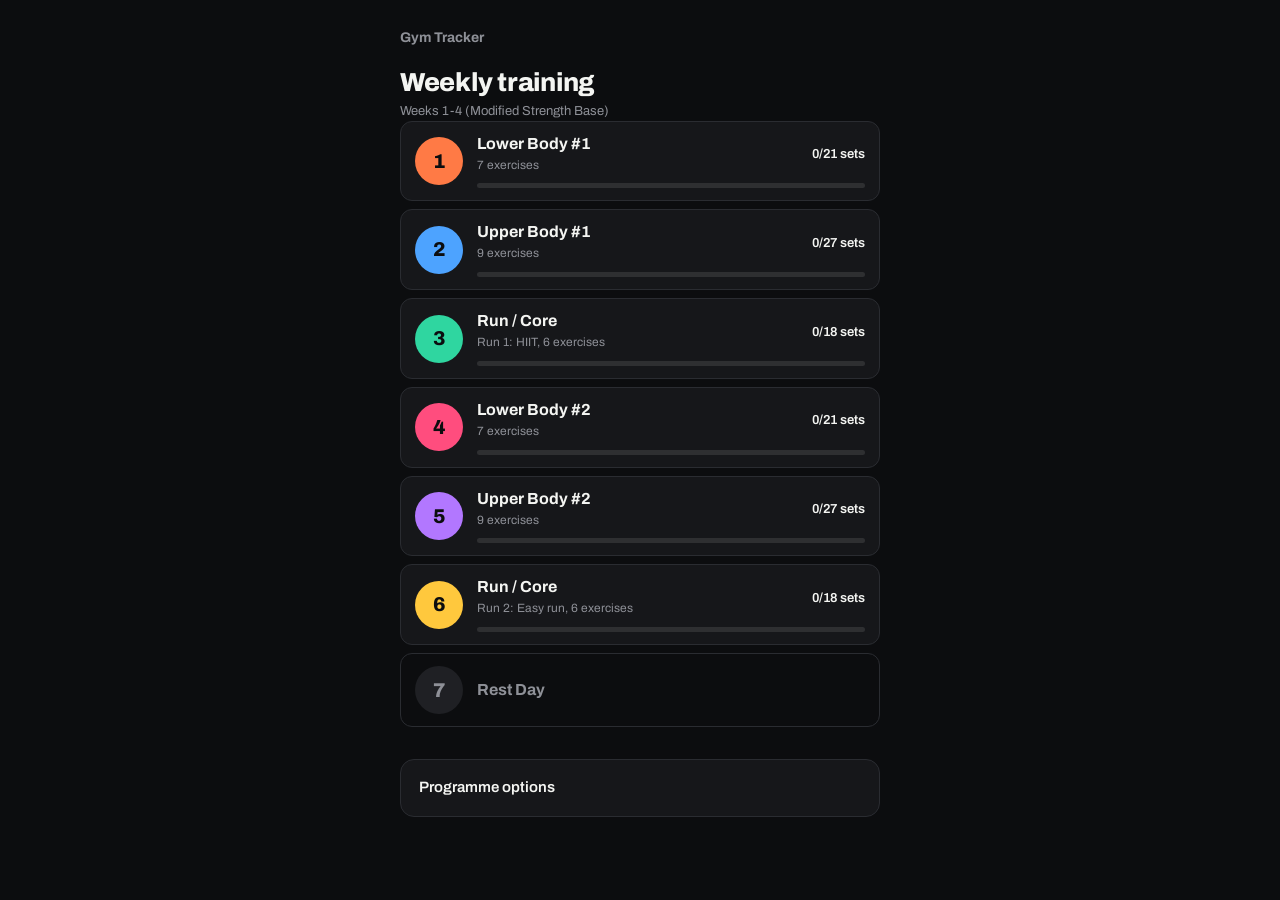
<file: tracker/index.html>
<!DOCTYPE html>
<html lang="en"><head><meta charset="utf-8">
<meta name="viewport" content="width=device-width, initial-scale=1, viewport-fit=cover">
<title>Gym Tracker</title>
<meta name="theme-color" content="#0c0d0f">
<link href="https://fonts.googleapis.com/css2?family=Archivo:wght@400;500;600;700;800&display=swap" rel="stylesheet">
<style>
:root{color-scheme:dark;--bg:#0c0d0f;--s1:#16171a;--s2:#1f2024;--bd:#2a2c31;--tx:#f4f5f2;--mu:#8e9097;--ac:#c8f31d;--or:#ff5b2e;--bl:#3d8bff;--on:#0c0d0f;box-sizing:border-box;padding-top:env(safe-area-inset-top,0px);padding-bottom:env(safe-area-inset-bottom,0px)}
html{scroll-padding-top:env(safe-area-inset-top,0px);background:var(--bg);-webkit-text-size-adjust:100%}
*,*::before,*::after{box-sizing:inherit}
body{margin:0;background:var(--bg);color:var(--tx);font:15px/1.45 Archivo,system-ui,-apple-system,"Segoe UI",Roboto,sans-serif;-webkit-tap-highlight-color:transparent}
main{max-width:520px;margin:0 auto;padding:24px 20px 56px}
svg.i{width:20px;height:20px;fill:none;stroke:currentColor;stroke-width:1.9;stroke-linecap:round;stroke-linejoin:round;flex:none}
.sub{color:var(--mu);font-size:13px;margin:0}
.bar{display:block;height:5px;background:rgba(255,255,255,.1);border-radius:3px;overflow:hidden;margin-top:6px}.bar i{display:block;height:100%;background:var(--c,var(--ac));border-radius:3px;transition:width .2s}
.cal{margin:18px 0 22px;padding:16px 10px 18px;border-radius:16px;background:var(--s1);border:1px solid var(--bd)}
.strip{display:grid;grid-template-columns:repeat(7,1fr);gap:2px}
.dy{display:flex;flex-direction:column;align-items:center;gap:6px;padding:0;background:none;border:0;color:var(--mu);font:inherit;font-size:11px;cursor:pointer}
.dy span{display:grid;place-items:center;width:38px;height:38px;border-radius:50%;font:700 18px Archivo,sans-serif;color:var(--tx)}
.dy.full span{box-shadow:inset 0 0 0 2px var(--c)}.dy.on span{background:var(--c);color:var(--on)}
.pt{margin:18px 6px 0;font-size:14px;font-weight:600}.cal .bar{margin:8px 6px 0}
.ex{margin-bottom:10px;border-radius:14px;background:var(--s1);border:1px solid var(--bd);overflow:hidden}.ex.done{border-color:color-mix(in srgb,var(--ac) 45%,transparent)}
.eh{display:flex;align-items:center;gap:12px;width:100%;min-height:68px;padding:12px 14px;background:none;border:0;color:inherit;font:inherit;text-align:left;cursor:pointer}.eh.static{cursor:default}
.no{display:grid;place-items:center;width:36px;height:36px;border-radius:50%;background:var(--s2);font-size:18px;font-weight:700;flex:none}
.done .no{background:var(--ac);color:var(--on)}.no .i{width:18px;height:18px;stroke-width:3}
.en{flex:1;min-width:0;font-weight:600;font-size:15px;line-height:1.25}
.rs{flex:none;text-align:right}.rs b{display:block;font-size:20px;line-height:1;font-weight:700;color:var(--ac);white-space:nowrap}.rs span{font-size:11px;color:var(--mu)}
.chev{color:var(--mu);transition:transform .15s}.open .chev{transform:rotate(90deg)}
.eb{padding:0 14px 16px}
.meta{display:grid;grid-template-columns:1fr 1fr;gap:8px;margin:4px 0 14px}
.meta div{min-width:0;padding:10px 12px;border-radius:10px;background:var(--s2)}.meta .w{grid-column:1/-1}
.meta dt{display:flex;align-items:center;gap:6px;font-size:11px;color:var(--mu)}.meta dt .i{width:14px;height:14px;color:var(--ac)}.meta dd{margin:3px 0 0;font-size:14px;font-weight:500}
.notes{margin:0 0 14px;color:#c9cbd0;font-size:14px}
.sets{display:grid;gap:8px;margin-bottom:6px}.more{display:inline-flex;align-items:center;gap:6px;min-height:44px;padding:0;background:none;border:0;color:var(--mu);font:inherit;font-size:13px;font-weight:500;cursor:pointer}.more .i{width:14px;height:14px;transition:transform .15s}.more[aria-expanded=true] .i{transform:rotate(90deg)}.more:focus-visible{outline:2px solid var(--ac);outline-offset:2px}
.set{display:flex;align-items:center;justify-content:space-between;gap:14px;min-height:58px;padding:0 16px;border-radius:12px;background:var(--bg);border:1px solid var(--bd);cursor:pointer;user-select:none}
.set b{font-weight:500;font-size:14px}.set.on{background:rgba(200,243,29,.1);border-color:color-mix(in srgb,var(--ac) 45%,transparent)}.set.on b{color:var(--mu)}
.set input{appearance:none;-webkit-appearance:none;width:32px;height:32px;margin:0;flex:none;border:2px solid #474a52;border-radius:50%;display:grid;place-content:center;cursor:pointer}
.set input:checked{background:var(--ac);border-color:var(--ac)}
.set input:checked::after{content:"";width:7px;height:14px;border:solid var(--on);border-width:0 3px 3px 0;transform:rotate(45deg) translate(-1px,-1px)}
.tut{display:inline-flex;align-items:center;gap:6px;min-height:36px;padding:0 12px;border:1px solid var(--bd);border-radius:8px;color:var(--ac);text-decoration:none;font-size:13px;font-weight:500}.tut .i{width:13px;height:13px;fill:currentColor}
.set input:focus-visible,.dy:focus-visible,.card:focus-visible,.eh:focus-visible,.pill:focus-visible,.btn:focus-visible,.tut:focus-visible,.back:focus-visible,summary:focus-visible{outline:2px solid var(--ac);outline-offset:2px}
.opt{margin-top:32px;padding:0 18px;border:1px solid var(--bd);border-radius:14px;background:var(--s1)}
.opt summary{display:flex;align-items:center;min-height:56px;font-weight:600;cursor:pointer;list-style:none}.opt summary::-webkit-details-marker{display:none}
.opt .in{padding-bottom:16px}.opt .sub{margin:14px 0 8px}
.btn{display:inline-flex;align-items:center;gap:8px;min-height:44px;padding:0 16px;margin:0 8px 8px 0;border:1px solid var(--bd);border-radius:10px;background:var(--s2);color:var(--tx);font:inherit;font-size:14px;cursor:pointer}.btn .i{width:16px;height:16px}
.btn.dng{color:#ff9a8a;border-color:#5a3330}
select{display:block;width:100%;min-height:44px;margin-bottom:8px;padding:0 12px;border:1px solid var(--bd);border-radius:10px;background:var(--s2);color:var(--tx);font:inherit;font-size:14px}
.note{margin:12px 0 0;color:var(--ac);font-size:13px}

.bar0{display:flex;align-items:center;min-height:44px;margin:-8px 0 8px}.brand{font-weight:700;font-size:14px;color:var(--mu)}
.back{display:inline-flex;align-items:center;gap:4px;min-height:44px;margin-left:-4px;color:var(--mu);text-decoration:none;font-size:14px;font-weight:500}.back .i{width:18px;height:18px}
h1.ttl{font-size:26px;line-height:1.15;font-weight:800;margin:0 0 4px;letter-spacing:-.01em}
h2.sec{font-size:18px;font-weight:700;margin:28px 0 4px}h2.sec+.sub{margin:0 0 14px}
.sum{margin:20px 0 24px}.sum .pt{margin:0 0 8px}
.list{display:grid;gap:8px}
.dayrow{display:grid;grid-template-columns:48px 1fr auto;column-gap:14px;align-items:center;width:100%;min-height:72px;padding:12px 14px;border:1px solid var(--bd);border-radius:12px;background:var(--s1);color:inherit;font:inherit;text-align:left;cursor:pointer}
.dayrow.rest{background:none;cursor:default;color:var(--mu)}
.dno{display:grid;place-items:center;grid-row:1/3;width:48px;height:48px;border-radius:50%;background:var(--c);color:var(--on);font-weight:800;font-size:20px}.rest .dno{background:var(--s2);color:var(--mu)}
.dayrow.rest .dno{grid-row:auto}
.dtx{min-width:0}.dtx b{display:block;font-weight:700;font-size:16px;line-height:1.25}.dtx span{font-size:12px;color:var(--mu)}
.dst{font-size:13px;font-weight:600}.dayrow.done .dst{color:var(--c)}
.dayrow .bar{grid-column:2/4;margin-top:8px}.dayrow .bar i{background:var(--c)}
.rs{min-width:84px}
.dayrow:focus-visible{outline:2px solid var(--ac);outline-offset:2px}
</style></head><body>
<main id="app"></main>
<script>
const CSV={w14:"﻿Block,Day,Workout,Exercise,Target Muscle,Sets,Reps,Reps to Failure,Rest,Form Notes,Video Tutorial\nWeeks 1-4 (Modified Strength Base),Day 1,Lower Body #1,Back Squat,\"Quads, Glutes\",3,6,3 reps from failure,3-4 min,\"Sit back and down, 15° toe flare, drive your knees out laterally.\",https://www.youtube.com/watch?v=bEv6CCg2BC8\nWeeks 1-4 (Modified Strength Base),Day 1,Lower Body #1,Romanian Deadlift,\"Hamstrings, Glutes\",3,10,3 reps from failure,2-3 min,\"Maintain a neutral lower back, set your hips back, don't allow your spine to round.\",https://www.youtube.com/watch?v=_oyxCn2iSjU\nWeeks 1-4 (Modified Strength Base),Day 1,Lower Body #1,Barbell Hip Thrust,Glutes,3,12,2 reps from failure,2-3 min,\"Tuck your chin and rib cage down, only move your hips. Use a pad on the bar across your bench.\",https://www.youtube.com/watch?v=xDmFkJxPzeM\nWeeks 1-4 (Modified Strength Base),Day 1,Lower Body #1,Leg Extension,Quads,3,12,1 rep from failure,1-2 min,Focus on squeezing your quads to make the weight move.,https://www.youtube.com/watch?v=ljO4jkwv8wQ\nWeeks 1-4 (Modified Strength Base),Day 1,Lower Body #1,Lying Leg Curl (or Seated),Hamstrings,3,12,1 rep from failure,1-2 min,Focus on squeezing your hamstrings to make the weight move.,https://www.youtube.com/watch?v=Lh3iMIcbkBQ\nWeeks 1-4 (Modified Strength Base),Day 1,Lower Body #1,Side-Lying Dumbbell Hip Abduction,Upper Glutes,3,12/side,3 reps from failure,1-2 min,\"Lie on your side on the floor/bench, hold a dumbbell on your outer thigh, and raise your top leg with a straight knee.\",https://www.youtube.com/watch?v=-rDiQXjeXO0\nWeeks 1-4 (Modified Strength Base),Day 1,Lower Body #1,Crunch,Abs,3,12,3 reps from failure,1-2 min,\"Focus on flexing your spine, don't yank your head with your arms.\",https://www.youtube.com/watch?v=1G0y8D5rFDc\nWeeks 1-4 (Modified Strength Base),Day 2,Upper Body #1,Barbell Bench Press,\"Chest, Triceps\",3,5,3 reps from failure,3-4 min,\"Tuck elbows at a 45° angle, squeeze your shoulder blades and stay firm on the bench.\",https://www.youtube.com/watch?v=vcBig73ojpE\nWeeks 1-4 (Modified Strength Base),Day 2,Upper Body #1,Lat Pulldown,Lats,3,10,2 reps from failure,2-3 min,\"Pull your elbows straight out to your sides, use a 1.5x shoulder width grip.\",https://www.youtube.com/watch?v=hnSqbBk15tw\nWeeks 1-4 (Modified Strength Base),Day 2,Upper Body #1,Military Press,Front Delts,3,10,3 reps from failure,3-4 min,\"Squeeze your glutes to keep your torso upright, clear your head out of the way, press up and slightly back.\",https://www.youtube.com/watch?v=_RlRDWO2jfg\nWeeks 1-4 (Modified Strength Base),Day 2,Upper Body #1,Chest-Supported Dumbbell Row,\"Mid-Back, Mid/Lower Traps\",3,12,2 reps from failure,2-3 min,Lie chest-down on a 30-45° incline bench (or brace one hand on a flat bench); retract shoulder blades at the top.,https://www.youtube.com/watch?v=2ByilQ4NaAs\nWeeks 1-4 (Modified Strength Base),Day 2,Upper Body #1,Dumbbell Flye,Chest,3,12,2 reps from failure,1-2 min,\"Keep shoulder blades retracted and elbows slightly bent; lower until upper arms are level with the bench, then squeeze together.\",https://www.youtube.com/watch?v=QENKPHhQVi4\nWeeks 1-4 (Modified Strength Base),Day 2,Upper Body #1,Barbell Shrug,Upper Traps,3,10-12,2 reps from failure,1-2 min,\"Stand tall with a slight forward torso lean, pull shoulders straight up toward your ears without rolling them, pause 1 sec at the top.\",https://www.youtube.com/watch?v=C6sYjDFuq9I\nWeeks 1-4 (Modified Strength Base),Day 2,Upper Body #1,Dumbbell Supinated Curl,Biceps,3,10,2 reps from failure,1-2 min,Drive your pinky into the handle harder than your pointer finger.,https://www.youtube.com/watch?v=i1YgFZB6alI\nWeeks 1-4 (Modified Strength Base),Day 2,Upper Body #1,Single-Arm Dumbbell Overhead Extension,Triceps,3,12,2 reps from failure,1-2 min,\"Sit upright on the bench, keep your upper arm locked near your ear, and lower the dumbbell behind your head for a full stretch.\",https://www.youtube.com/watch?v=b_r_LW4HEcM\nWeeks 1-4 (Modified Strength Base),Day 2,Upper Body #1,Lying Neck Curl,Neck (Front / Flexors),3,15-20,2 reps from failure,1-2 min,Lie on your back on the bench with head off the edge; gently hold a light plate/dumbbell with a folded towel on your forehead and tuck chin to chest smoothly.,https://www.youtube.com/watch?v=r_yLxDo9h_k\nWeeks 1-4 (Modified Strength Base),Day 3,Lower Body #2,Deadlift,Posterior Chain,3,8,3 reps from failure,3-4 min,\"Brace your lats, chest tall, hips high, pull the slack out of the bar prior to moving it off the ground.\",https://www.youtube.com/watch?v=VL5Ab0T07e4\nWeeks 1-4 (Modified Strength Base),Day 3,Lower Body #2,Dumbbell Walking Lunge,\"Quads, Glutes\",3,10/leg,2 reps from failure,2-3 min,\"10 steps each leg. Take medium strides, let your torso lean forward.\",https://www.youtube.com/watch?v=Pbmj6xPo-Hw\nWeeks 1-4 (Modified Strength Base),Day 3,Lower Body #2,Single-Leg Leg Extension,Quads,3,15,2 reps from failure,1-2 min,Focus on squeezing your quads to make the weight move.,https://www.youtube.com/watch?v=ztNBgrGy6FQ\nWeeks 1-4 (Modified Strength Base),Day 3,Lower Body #2,Single-Leg Lying Leg Curl (or Seated),Hamstrings,3,15,2 reps from failure,1-2 min,Focus on squeezing your hamstrings to make the weight move.,https://www.youtube.com/watch?v=i6m3Vp9H40Y\nWeeks 1-4 (Modified Strength Base),Day 3,Lower Body #2,Side-Lying Dumbbell Hip Abduction,Upper Glutes,3,15/side,1 rep from failure,1-2 min,Keep hips stacked vertically; squeeze your upper glute at the top of each rep without swinging.,https://www.youtube.com/watch?v=-rDiQXjeXO0\nWeeks 1-4 (Modified Strength Base),Day 3,Lower Body #2,Single-Leg Dumbbell Calf Raise (off a step),Calves,3,12-15/leg,2 reps from failure,1-2 min,\"Stand on a step/plate holding one dumbbell; lower heel into a deep 2-sec stretch at the bottom, press all the way up onto toes without bouncing.\",https://www.youtube.com/watch?v=1_B7pkicFk8\nWeeks 1-4 (Modified Strength Base),Day 3,Lower Body #2,Plank,Core,3,20 sec,2 reps from failure,1-2 min,\"Squeeze your glutes, keep your hips low.\",https://www.youtube.com/watch?v=v25dawSzRTM\nWeeks 1-4 (Modified Strength Base),Day 4,Upper Body #2,Dumbbell Incline Press (or Flat if bench is fixed),Upper Chest,3,8,2 reps from failure,2-3 min,Keep your scapulae retracted and depressed.,https://www.youtube.com/watch?v=-iWjdKWNpNg\nWeeks 1-4 (Modified Strength Base),Day 4,Upper Body #2,Reverse Grip Lat Pulldown,\"Lats, Biceps\",3,8,2 reps from failure,2-3 min,\"Pull your elbows down against your sides, use shoulder width underhand grip.\",https://www.youtube.com/watch?v=O94yEoGXtBY\nWeeks 1-4 (Modified Strength Base),Day 4,Upper Body #2,Close-Grip Push-Up,\"Triceps, Lower/Mid Chest\",3,10-15,3 reps from failure,2-3 min,\"Hands just inside shoulder width, elbows tucked at ~30-45° against ribs; elevates feet on bench or add a weight plate on back if needed.\",https://www.youtube.com/watch?v=2eUBTgqK5Ng\nWeeks 1-4 (Modified Strength Base),Day 4,Upper Body #2,Barbell Bent Over Row,\"Mid-Back, Lats, Traps\",3,12,3 reps from failure,2-3 min,\"Lean your torso over at a 45° angle, keep your lower back neutral, double overhand grip.\",https://www.youtube.com/watch?v=axoeDmW0oAY\nWeeks 1-4 (Modified Strength Base),Day 4,Upper Body #2,Dumbbell Lateral Raise,Side Delts,3,15,2 reps from failure,1-2 min,Tilt the dumbbell such that your pinky comes up first.,https://www.youtube.com/watch?v=f_OGBg2KxgY\nWeeks 1-4 (Modified Strength Base),Day 4,Upper Body #2,Chest-Supported Dumbbell Rear Delt Flye,\"Rear Delts, Upper/Mid Traps\",3,15,2 reps from failure,1-2 min,Lie chest-down on an incline bench (or sit bent-over on a flat bench) and sweep dumbbells out and slightly back.,https://www.youtube.com/watch?v=sIQNCJ6Xwsk\nWeeks 1-4 (Modified Strength Base),Day 4,Upper Body #2,Dumbbell Shrug,Upper Traps,3,12-15,2 reps from failure,1-2 min,Hold dumbbells slightly in front of thighs with a subtle forward torso lean; shrug up and slightly back toward your ears.,https://www.youtube.com/watch?v=r74q9EF_ni4\nWeeks 1-4 (Modified Strength Base),Day 4,Upper Body #2,Hammer Curl,\"Biceps, Brachialis\",3,8,1 rep from failure,1-2 min,\"Neutral grip, prevent your upper arm from moving.\",https://www.youtube.com/watch?v=j5f_0rNkPwU\nWeeks 1-4 (Modified Strength Base),Day 4,Upper Body #2,Lying Neck Extension,Neck (Back / Extensors),3,15-20,2 reps from failure,1-2 min,Lie face-down on the bench with head off the edge; use controlled bodyweight or gently hold a light towel-wrapped plate on the back of your head.,https://www.youtube.com/watch?v=3-yAPkua_cA\n",w58:"﻿Block,Day,Workout,Exercise,Target Muscle,Sets,Reps,Reps to Failure,Rest,Form Notes,Video Tutorial\r\nWeeks 5-8 (Modified Strength Base),Day 1,Lower Body #1,Deadlift,Posterior Chain,3,5,2 reps from failure,3-4 min,\"Brace your lats, chest tall, hips high, pull the slack out of the bar prior to moving it off the ground.\",https://www.youtube.com/watch?v=VL5Ab0T07e4\r\nWeeks 5-8 (Modified Strength Base),Day 1,Lower Body #1,Goblet Squat,\"Quads, Glutes\",3,12,2 reps from failure,2-3 min,\"Hold a dumbbell directly underneath your chin, sit back and down, push your knees out laterally.\",https://www.youtube.com/watch?v=lRYBbchqxtI\r\nWeeks 5-8 (Modified Strength Base),Day 1,Lower Body #1,Dumbbell Single-Leg Hip Thrust,Glutes,3,10,1 rep from failure,2-3 min,\"Place the dumbbell on your working thigh, tuck your chin and rib cage, only move your hips.\",https://www.youtube.com/watch?v=L4nTaesNm0E\r\nWeeks 5-8 (Modified Strength Base),Day 1,Lower Body #1,Dumbbell Bulgarian Split Squat,\"Quads, Glutes\",3,12/leg,2 reps from failure,1-2 min,\"Rear foot elevated on your bench, hold dumbbells at your sides, drop straight down into a deep knee bend.\",https://www.youtube.com/watch?v=uODWo4YqbT8\r\nWeeks 5-8 (Modified Strength Base),Day 1,Lower Body #1,Lying Leg Curl (or Seated),Hamstrings,3,15,1 rep from failure,1-2 min,Focus on squeezing your hamstrings to make the weight move.,https://www.youtube.com/watch?v=Lh3iMIcbkBQ\r\nWeeks 5-8 (Modified Strength Base),Day 1,Lower Body #1,Single-Leg Dumbbell Calf Raise (off a step),Calves,3,12-15/leg,2 reps from failure,1-2 min,\"Stand on a step/plate holding one dumbbell; pause in a full stretch at the bottom, press all the way up onto toes without bouncing.\",https://www.youtube.com/watch?v=1_B7pkicFk8\r\nWeeks 5-8 (Modified Strength Base),Day 1,Lower Body #1,Bicycle Crunch,\"Abs, Obliques\",3,12,2 reps from failure,1-2 min,\"Focus on flexing and rotating your spine, bring your left elbow to right knee, right elbow to left knee.\",https://www.youtube.com/watch?v=wpRI3xBhJmo\r\nWeeks 5-8 (Modified Strength Base),Day 2,Upper Body #1,Barbell Bench Press,\"Chest, Triceps\",3,8,2 reps from failure,3-4 min,\"Tuck elbows at a 45° angle, squeeze your shoulder blades and stay firm on the bench.\",https://www.youtube.com/watch?v=vcBig73ojpE\r\nWeeks 5-8 (Modified Strength Base),Day 2,Upper Body #1,Dumbbell Pullover (or Single-Arm Pulldown),Lats,3,8,2 reps from failure,2-3 min,\"Lie across/along the bench, lower a dumbbell behind your head for a deep lat stretch, then pull with straight elbows.\",https://www.youtube.com/watch?v=6yYVcIOAERY\r\nWeeks 5-8 (Modified Strength Base),Day 2,Upper Body #1,Dumbbell Seated Shoulder Press,Front Delts,3,12,3 reps from failure,2-3 min,\"Bring the dumbbell all the way down to your shoulders, keep your torso upright.\",https://www.youtube.com/watch?v=E9ShwbwZ1zw\r\nWeeks 5-8 (Modified Strength Base),Day 2,Upper Body #1,Dumbbell Row,\"Mid-Back, Lats, Traps\",3,12,2 reps from failure,2-3 min,\"Brace onto a bench for support, pull your elbow against your sides.\",https://www.youtube.com/watch?v=djKXLt7kv7Q\r\nWeeks 5-8 (Modified Strength Base),Day 2,Upper Body #1,Single-Arm Dumbbell Overhead Tricep Extension,Triceps (Long Head),3,10-12/arm,2 reps from failure,1-2 min,\"Sit upright on the bench, keep upper arm locked beside your head, lower dumbbell deep behind your neck for a full stretch.\",https://www.youtube.com/watch?v=b_r_LW4HEcM\r\nWeeks 5-8 (Modified Strength Base),Day 2,Upper Body #1,Barbell Shrug,Upper Traps,3,10-Dec,2 reps from failure,1-2 min,\"Slight forward lean, shrug straight up toward your ears with a 1-sec squeeze at the top; avoid rolling shoulders.\",https://www.youtube.com/watch?v=C6sYjDFuq9I\r\nWeeks 5-8 (Modified Strength Base),Day 2,Upper Body #1,Chest-Supported Dumbbell Rear Delt Flye,\"Rear Delts, Mid/Lower Traps\",3,15,1 rep from failure,1-2 min,Pull your arms back and out with palms facing down/back to target rear delts and mid-traps.,https://www.youtube.com/watch?v=sIQNCJ6Xwsk\r\nWeeks 5-8 (Modified Strength Base),Day 2,Upper Body #1,Barbell Curl,Biceps,3,12,1 rep from failure,1-2 min,Shoulder-width underhand grip; press your pinky into the bar harder than your pointer finger.,https://www.youtube.com/watch?v=QZEqB6wUPxQ\r\nWeeks 5-8 (Modified Strength Base),Day 2,Upper Body #1,Lying Neck Curl,Neck (Front / Flexors),3,15-20,2 reps from failure,1-2 min,Lie supine on the bench with head off the edge; hold a light plate/dumbbell wrapped in a towel on forehead and curl chin to chest smoothly.,https://www.youtube.com/watch?v=r_yLxDo9h_k\r\nWeeks 5-8 (Modified Strength Base),Day 3,Lower Body #2,Back Squat,\"Quads, Glutes\",3,8,2 reps from failure,3-4 min,\"Sit back and down, 15° toe flare, drive your knees out laterally.\",https://www.youtube.com/watch?v=bEv6CCg2BC8\r\nWeeks 5-8 (Modified Strength Base),Day 3,Lower Body #2,Barbell Hip Thrust,Glutes,3,8,2 reps from failure,2-3 min,\"Tuck your chin and rib cage down, only move your hips. Use a pad.\",https://www.youtube.com/watch?v=xDmFkJxPzeM\r\nWeeks 5-8 (Modified Strength Base),Day 3,Lower Body #2,Romanian Deadlift,\"Hamstrings, Glutes\",3,12,2 reps from failure,2-3 min,\"Maintain a neutral lower back, set your hips back, don't allow your spine to round.\",https://www.youtube.com/watch?v=_oyxCn2iSjU\r\nWeeks 5-8 (Modified Strength Base),Day 3,Lower Body #2,Seated Leg Curl (or Lying),Hamstrings,3,8,1 rep from failure,1-2 min,Focus on squeezing your hamstrings to make the weight move.,https://www.youtube.com/watch?v=xdbEG3xGLI8\r\nWeeks 5-8 (Modified Strength Base),Day 3,Lower Body #2,Single-Leg Dumbbell Calf Raise (off a step),Calves,3,15-20/leg,1 rep from failure,1-2 min,\"Stand on a step/plate holding one dumbbell; lower heel into a deep stretch at the bottom, press all the way up onto toes without bouncing.\",https://www.youtube.com/watch?v=1_B7pkicFk8\r\nWeeks 5-8 (Modified Strength Base),Day 3,Lower Body #2,Bench Reverse Crunch / Leg Raise,Lower Abs,3,10,2 reps from failure,1-2 min,\"Lie flat on the bench, grip the bench behind your head, and curl your hips/pelvis upward off the pad.\",https://www.youtube.com/watch?v=HoeOTXgNiXk\r\nWeeks 5-8 (Modified Strength Base),Day 3,Lower Body #2,Side-Lying Dumbbell Hip Abduction,Upper Glutes,3,20/side,1 rep from failure,1-2 min,Keep your hips stacked and focus on squeezing your upper glute to lift the weight.,https://www.youtube.com/watch?v=-rDiQXjeXO0\r\nWeeks 5-8 (Modified Strength Base),Day 4,Upper Body #2,Military Press,Front Delts,3,6,2 reps from failure,3-4 min,\"Squeeze your glutes to keep your torso upright, clear your head out of the way, press up and slightly back.\",https://www.youtube.com/watch?v=_RlRDWO2jfg\r\nWeeks 5-8 (Modified Strength Base),Day 4,Upper Body #2,Close-Grip Underhand Lat Pulldown,Lats,3,6,2 reps from failure,3-4 min,Palms facing you at shoulder width; pull your elbows tight against your sides to mimic a neutral-grip pull.,https://www.youtube.com/watch?v=5YC67yVpBGE\r\nWeeks 5-8 (Modified Strength Base),Day 4,Upper Body #2,Dumbbell Incline Press (or Flat if bench is fixed),Upper Chest,3,8,2 reps from failure,2-3 min,Keep your scapulae retracted and depressed.,https://www.youtube.com/watch?v=-iWjdKWNpNg\r\nWeeks 5-8 (Modified Strength Base),Day 4,Upper Body #2,Chest-Supported Dumbbell Row (Neutral Grip),\"Mid-Back, Lats, Traps\",3,8,1 rep from failure,2-3 min,Palms facing each other (neutral grip); let your shoulder blades protract at the bottom of each rep.,https://www.youtube.com/watch?v=ro2vfHfD0DQ\r\nWeeks 5-8 (Modified Strength Base),Day 4,Upper Body #2,Leaning Single-Arm Dumbbell Lateral Raise,Side Delts,3,12/arm,2 reps from failure,1-2 min,\"Hold the lat pulldown frame with your free hand, lean your body away at ~20°, and raise the dumbbell out to your side.\",https://www.youtube.com/watch?v=qWif_7SOYpQ\r\nWeeks 5-8 (Modified Strength Base),Day 4,Upper Body #2,Chest-Supported Dumbbell Reverse Flye,\"Rear Delts, Mid/Lower Traps\",3,12,2 reps from failure,1-2 min,\"Protract your scapulae, sweep the dumbbells out and back without swinging.\",https://www.youtube.com/watch?v=sIQNCJ6Xwsk\r\nWeeks 5-8 (Modified Strength Base),Day 4,Upper Body #2,Dumbbell Shrug,Upper Traps,3,Dec-15,2 reps from failure,1-2 min,Hold dumbbells slightly in front of thighs with a subtle forward torso lean; shrug up and slightly back toward your ears.,https://www.youtube.com/watch?v=r74q9EF_ni4\r\nWeeks 5-8 (Modified Strength Base),Day 4,Upper Body #2,Incline Dumbbell Curl,Biceps (Long Head),3,15,1 rep from failure,1-2 min,Set bench to ~45-60° incline so your arms hang behind your torso for a deep stretch.,https://www.youtube.com/watch?v=DCe8f6vMe9A\r\nWeeks 5-8 (Modified Strength Base),Day 4,Upper Body #2,Lying Neck Extension,Neck (Back / Extensors),3,15-20,2 reps from failure,1-2 min,Lie face-down on the bench with head off the edge; use controlled bodyweight or gently hold a light towel-wrapped plate on the back of your head.,https://www.youtube.com/watch?v=3-yAPkua_cA\r\n",core:"﻿Block,Day,Workout,Exercise,Target Muscle,Sets,Reps,Reps to Failure,Rest,Form Notes,Video Tutorial\n360-Degree Core Routine (Weeks 1-8),2-3x / Week,Complete Core Workout,Bench Reverse Crunch / Leg Raise,Lower Abs (Spinal Flexion),3,10-15,2 reps from failure,60-90 sec,\"Lie flat on the bench, grip behind your head, and curl your pelvis/hips upward off the pad; lower slowly with control instead of swinging your legs.\",https://www.youtube.com/watch?v=HoeOTXgNiXk\n360-Degree Core Routine (Weeks 1-8),2-3x / Week,Complete Core Workout,Barbell Ab Rollout,Deep Core / Transverse Abdominis & Abs (Anti-Extension),3,8-12,2 reps from failure,90 sec,Kneel on a pad holding a barbell loaded with round plates; brace your abs and squeeze glutes to tuck your pelvis under so your lower back never sags as you roll forward.,https://www.youtube.com/watch?v=3C1TRMJveXo\n360-Degree Core Routine (Weeks 1-8),2-3x / Week,Complete Core Workout,Dumbbell Suitcase Carry,Obliques & Quadratus Lumborum (Anti-Lateral Flexion),3,30-40 sec/side,2 reps from failure,60 sec,\"Hold one heavy dumbbell at your side like a suitcase, keep your ribcage stacked over your pelvis, and walk slowly without leaning toward or away from the weight.\",https://www.youtube.com/watch?v=v8O0kNuvp_k\n360-Degree Core Routine (Weeks 1-8),2-3x / Week,Complete Core Workout,Weighted Crunch (Dumbbell or Plate),Upper Abs (Loaded Spinal Flexion),3,12-15,1 rep from failure,60-90 sec,\"Hold a dumbbell or plate against your upper chest/chin, exhale hard, and curl your ribcage toward your pelvis without pulling on your neck; progress weight over time.\",https://www.youtube.com/watch?v=1YSxi0qv3wg\n360-Degree Core Routine (Weeks 1-8),2-3x / Week,Complete Core Workout,Dumbbell Plank Pull-Through,Obliques & Transverse Abdominis (Anti-Rotation),3,10-12/side,2 reps from failure,60 sec,Set up in a high plank with feet slightly wider than hip-width; reach across underneath your torso to drag a dumbbell from one side to the other without letting your hips twist.,https://www.youtube.com/watch?v=iXtAv61NEIo\n360-Degree Core Routine (Weeks 1-8),2-3x / Week,Complete Core Workout,Tempo Bird Dog (2-Sec Pause),\"Erector Spinae, Multifidus & Glutes (Posterior Core)\",3,8-10/side,2 reps from failure,60 sec,\"On hands and knees with a neutral spine, extend opposite arm and leg straight out, pause for 2 full seconds while bracing your abs, and avoid arching your lower back.\",https://www.youtube.com/watch?v=QABW99qPiNM\n"};
const SCHED=[{n:1,w:'Lower Body #1'},{n:2,w:'Upper Body #1'},{n:3,w:'Run / Core',run:'Run 1: HIIT'},{n:4,w:'Lower Body #2'},{n:5,w:'Upper Body #2'},{n:6,w:'Run / Core',run:'Run 2: Easy run'},{n:7,w:'Rest Day',rest:1}];
const $=s=>document.querySelector(s),KEY='gymtracker.v1';
const esc=s=>String(s==null?'':s).replace(/[&<>"']/g,c=>({'&':'&amp;','<':'&lt;','>':'&gt;','"':'&quot;',"'":'&#39;'}[c]));
const norm=s=>(s||'').toLowerCase().replace(/\s+/g,' ').trim();
const MO={jan:1,feb:2,mar:3,apr:4,may:5,jun:6,jul:7,aug:8,sep:9,oct:10,nov:11,dec:12};
// Spreadsheet apps turn "10-12" into a date ("10-Dec"); restore the rep range.
const fixReps=s=>{let m=/^(\d+)-([A-Za-z]{3})$/.exec(s);if(m&&MO[m[2].toLowerCase()])return m[1]+'-'+MO[m[2].toLowerCase()];m=/^([A-Za-z]{3})-(\d+)$/.exec(s);if(m&&MO[m[1].toLowerCase()])return MO[m[1].toLowerCase()]+'-'+m[2];return s};
function parseCSV(t){t=t.replace(/^\uFEFF/,'');const rows=[];let r=[],f='',q=false;
 for(let i=0;i<t.length;i++){const c=t[i];
  if(q){if(c=='"'){if(t[i+1]=='"'){f+='"';i++}else q=false}else f+=c}
  else if(c=='"')q=true;else if(c==','){r.push(f);f=''}
  else if(c=='\n'||c=='\r'){if(c=='\r'&&t[i+1]=='\n')i++;r.push(f);f='';rows.push(r);r=[]}else f+=c}
 if(f!==''||r.length){r.push(f);rows.push(r)}
 const h=(rows.shift()||[]).map(x=>x.trim());
 return rows.filter(r=>r.some(x=>x.trim())).map(r=>{const o=Object.fromEntries(h.map((k,i)=>[k,(r[i]==null?'':r[i]).trim()]));o.Reps=fixReps(o.Reps||'');return o})}
function load(){try{return JSON.parse(localStorage.getItem(KEY))||{}}catch(e){return {}}}
const S=Object.assign({prog:'w14',day:1,done:{}},load());
function save(){try{localStorage.setItem(KEY,JSON.stringify(S))}catch(e){}}
let note='',ask=false,optOpen=false;const OPEN=new Set(),OPEN2=new Set();
function progs(){const l=[{id:'w14',csv:CSV.w14},{id:'w58',csv:CSV.w58}];if(S.custom)l.push({id:'custom',csv:S.custom.csv,file:S.custom.name});
 return l.map(p=>{const rows=parseCSV(p.csv);return Object.assign(p,{rows,name:(rows[0]&&rows[0].Block)||p.file||p.id})})}
function model(){const P=progs(),p=P.find(x=>x.id==S.prog)||P[0],core=parseCSV(S.core?S.core.csv:CSV.core),dn=S.done[p.id]||{};let placed=0,T=0,D=0;
 const days=SCHED.map(d=>{if(d.rest)return d;const g=[];
  if(d.run){g.push({title:'Run / Core',rows:p.rows.filter(r=>norm(r.Workout)=='run / core'&&(!/^day\s*\d+$/i.test(r.Day)||norm(r.Day)=='day '+d.n))});
   g.push({title:(core[0]&&core[0].Workout)||'Core',rows:core,core:1})}
  else g.push({title:d.w,rows:p.rows.filter(r=>norm(r.Workout)==norm(d.w))});
  let total=0,done=0,count=0;
  const groups=g.filter(x=>x.rows.length).map((x,gi)=>{x.ex=x.rows.map((r,i)=>{const sets=Math.max(1,parseInt(r.Sets)||1),key=d.n+'.'+gi+'.'+i+'.'+r.Exercise,arr=dn[key]||[];let c=0;for(let j=0;j<sets;j++)if(arr[j])c++;total+=sets;done+=c;count++;return{r,sets,key,arr,done:c}});if(!x.core)placed+=x.rows.length;return x});
  T+=total;D+=done;return Object.assign({},d,{groups,total,done,count,runOn:!!(dn['run'+d.n]||[])[0]})});
 return{P,p,days,core,placed,total:T,done:D}}
const pc=(a,b)=>b?Math.round(100*a/b):0;
const IC={dumb:'<path d="M6.5 6.5v11M17.5 6.5v11M3 9.5v5M21 9.5v5M6.5 12h11"/>',pulse:'<path d="M3 12h4l2.5-6 4 12 2.5-6H21"/>',moon:'<path d="M20 14.5A8 8 0 1 1 9.5 4a6.5 6.5 0 0 0 10.5 10.5z"/>',back:'<path d="M15 5l-7 7 7 7"/>',next:'<path d="M9 5l7 7-7 7"/>',play:'<path d="M8 5.5v13l11-6.5z"/>',clock:'<circle cx="12" cy="12" r="9"/><path d="M12 7v5l3 2"/>',rep:'<path d="M17 2l4 4-4 4M3 11V9a3 3 0 0 1 3-3h15M7 22l-4-4 4-4M21 13v2a3 3 0 0 1-3 3H3"/>',flame:'<path d="M12 3c1 4 5 5 5 10a5 5 0 0 1-10 0c0-2 1-3 2-4 .3 1.5 1 2 2 2 0-3-1-5 1-8z"/>',target:'<circle cx="12" cy="12" r="9"/><circle cx="12" cy="12" r="4"/>',sets:'<path d="M12 3l9 5-9 5-9-5zM3 13l9 5 9-5"/>',up:'<path d="M12 16V4M7 9l5-5 5 5M5 20h14"/>',reset:'<path d="M3 12a9 9 0 1 0 3-6.7L3 8M3 3v5h5"/>',check:'<path d="M5 12.5l4.5 4.5L19 7.5"/>'};
const ic=n=>`<svg class="i" viewBox="0 0 24 24" aria-hidden="true">${IC[n]}</svg>`;
function optsHtml(m){const pr=m.p.rows.length,hid=pr-m.placed;
 return `<details class="opt"${optOpen?' open':''}><summary>Programme options</summary><div class="in">${note?`<p class="note">${esc(note)}</p>`:''}
<p class="sub">Programme</p><select id="prog" aria-label="Programme">${m.P.map(x=>`<option value="${x.id}"${x.id==m.p.id?' selected':''}>${esc(x.name)}${x.id=='custom'?' ('+esc(x.file)+')':''}</option>`).join('')}</select>
<p class="sub">${pr} exercises in this CSV.${hid>0?` ${hid} rows don’t match a scheduled workout and aren’t shown.`:''}</p>
<label class="btn">${ic('up')}Upload programme CSV<input id="upp" type="file" accept=".csv,text/csv" hidden></label>${S.custom?'<button class="btn" data-act="rmprog">Remove uploaded programme</button>':''}
<p class="sub">Run / Core: ${esc(S.core?S.core.name:'built-in core workout')}, ${m.core.length} exercises, added to both run days.</p>
<label class="btn">${ic('up')}Upload core CSV<input id="upc" type="file" accept=".csv,text/csv" hidden></label>${S.core?'<button class="btn" data-act="rmcore">Use built-in core workout</button>':''}
<p class="sub">Weekly progress</p>${ask?`<p class="sub">Reset all progress for this programme? This can’t be undone.</p><button class="btn dng" data-act="reset">Reset progress</button><button class="btn" data-act="cancel">Cancel</button>`:`<button class="btn" data-act="ask">${ic('reset')}Reset weekly progress</button>`}</div></details>`}
const DC=['#ff7a45','#4da3ff','#2fd6a0','#ff4d7e','#b277ff','#ffc83d','#6b7280'];
function row(d){const c=DC[d.n-1];
 if(d.rest)return `<div class="dayrow rest" style="--c:${c}"><span class="dno">${d.n}</span><span class="dtx"><b>Rest Day</b></span></div>`;
 return `<button class="dayrow${d.total&&d.done==d.total?' done':''}" style="--c:${c}" data-day="${d.n}"><span class="dno">${d.n}</span><span class="dtx"><b>${esc(d.w)}</b><span>${d.run?esc(d.run)+', ':''}${d.count?d.count+(d.count==1?' exercise':' exercises'):'No exercises in CSV'}${d.runOn?', run done':''}</span></span><span class="dst">${d.done}/${d.total} sets</span><span class="bar"><i style="width:${pc(d.done,d.total)}%"></i></span></button>`}
function dash(m){const pct=pc(m.done,m.total);
 return `<div class="bar0"><span class="brand">Gym Tracker</span></div><h1 class="ttl">Weekly training</h1><p class="sub">${esc(m.p.name)}</p>
<div class="list">${m.days.map(row).join('')}</div>${optsHtml(m)}`}
function exCard(e,num){const f=e.r,n=e.sets,c=e.done,full=c==n,open=OPEN.has(e.key),rp=/^[\d-]+$/.test(f.Reps)?f.Reps+' reps':f.Reps,u=f['Video Tutorial'];
 const fld=(l,v,i,w)=>`<div${w?' class="w"':''}><dt>${ic(i)}${l}</dt><dd>${esc(v)||'—'}</dd></div>`;let sets='';
 for(let i=0;i<n;i++){const on=!!e.arr[i];sets+=`<label class="set${on?' on':''}"><b>Set ${i+1}${rp?' — '+esc(rp):''}</b><input type="checkbox" data-k="${esc(e.key)}" data-i="${i}"${on?' checked':''}></label>`}
 const o2=OPEN2.has(e.key),link=/^https?:\/\//i.test(u)?`<a class="tut" href="${esc(u)}" target="_blank" rel="noopener noreferrer">${ic('play')}Watch Tutorial ↗</a>`:'<span class="sub">No tutorial listed</span>';
 const body=open?`<div class="eb">${f['Form Notes']?`<p class="notes">${esc(f['Form Notes'])}</p>`:''}<div class="sets">${sets}</div><button class="more" data-more="${esc(e.key)}" aria-expanded="${o2}">${o2?'Hide details':'More details'}${ic('next')}</button>${o2?`<dl class="meta">${fld('Target muscle',f['Target Muscle'],'target',1)}${fld('Reps to failure',f['Reps to Failure'],'flame')}${fld('Rest',f.Rest,'clock')}</dl>${link}`:''}</div>`:'';
 return `<article class="ex${full?' done':''}${open?' open':''}"><button class="eh" data-ex="${esc(e.key)}" aria-expanded="${open}"><span class="no">${full?ic('check'):num}</span><span class="en">${esc(f.Exercise)||'Untitled exercise'}</span><span class="rs"><b>${esc(f.Sets)||n} × ${esc(f.Reps)||'—'}</b><span>${c}/${n} completed</span></span><span class="chev">${ic('next')}</span></button>${body}</article>`}
function wk(m){const d=m.days.find(x=>x.n==S.day)||m.days[0],r0=d.groups&&d.groups[0]&&d.groups[0].rows[0];
 const strip=m.days.map(x=>`<button class="dy${x.n==d.n?' on':''}${x.total&&x.done==x.total?' full':''}" style="--c:${DC[x.n-1]}" data-day="${x.n}" aria-label="Day ${x.n}">Day<span>${x.n}</span></button>`).join('');
 const sub=d.rest||d.run?'Day '+d.n:r0?esc(r0.Block)+', listed as '+esc(r0.Day)+' in the CSV':'No exercises for this workout in the CSV';
 let h=`<div style="--ac:${DC[d.n-1]}"><div class="bar0"><a class="back" href="#dashboard">${ic('back')}Dashboard</a></div><h1 class="ttl">${esc(d.w)}</h1><p class="sub">${sub}</p>
<div class="cal"><div class="strip">${strip}</div>${d.rest?'':`<p class="pt">${d.done}/${d.total} sets completed (${pc(d.done,d.total)}%)</p><span class="bar"><i style="width:${pc(d.done,d.total)}%"></i></span>`}</div>`;
 if(d.rest)return h+'<p class="sub">No training scheduled.</p></div>';
 if(d.run)h+=`<article class="ex${d.runOn?' done':''}"><div class="eh static"><span class="no">${d.runOn?ic('check'):ic('pulse')}</span><span class="en">${esc(d.run)}</span></div><div class="eb"><div class="sets" style="margin:0"><label class="set${d.runOn?' on':''}"><b>Run completed</b><input type="checkbox" data-k="run${d.n}" data-i="0"${d.runOn?' checked':''}></label></div></div></article>`;
 d.groups.forEach(g=>{if(d.run){const r=g.rows[0];h+=`<h2 class="sec">${esc(g.title)}</h2><p class="sub">${esc(r.Block)}, ${esc(r.Day)}</p>`}h+=g.ex.map((e,i)=>exCard(e,i+1)).join('')});
 return h+'</div>'}
function render(){const m=model(),y=scrollY;$('#app').innerHTML=location.hash=='#workout'?wk(m):dash(m);scrollTo(0,y)}
document.addEventListener('toggle',e=>{if(e.target.classList&&e.target.classList.contains('opt'))optOpen=e.target.open},true);
document.addEventListener('click',e=>{const b=e.target.closest('[data-day],[data-act],[data-ex],[data-more]');if(!b)return;
 if(b.dataset.more!=null){const k=b.dataset.more;OPEN2.has(k)?OPEN2.delete(k):OPEN2.add(k);render();return}
 if(b.dataset.ex!=null){const k=b.dataset.ex;OPEN.has(k)?OPEN.delete(k):OPEN.add(k);render();return}
 if(b.dataset.day){S.day=+b.dataset.day;save();if(location.hash=='#workout')render();else{location.hash='workout'}return}
 const a=b.dataset.act;
 if(a=='ask')ask=true;else if(a=='cancel')ask=false;
 else if(a=='reset'){S.done[model().p.id]={};ask=false;note='Progress reset.'}
 else if(a=='rmprog'){delete S.custom;S.prog='w14';note='Uploaded programme removed.'}
 else if(a=='rmcore'){delete S.core;note='Using the built-in core workout.'}
 save();render()});
document.addEventListener('change',async e=>{const t=e.target;
 if(t.dataset.k){const p=model().p.id,d=S.done[p]=S.done[p]||{},a=d[t.dataset.k]=d[t.dataset.k]||[];a[+t.dataset.i]=t.checked;save();render()}
 else if(t.id=='prog'){S.prog=t.value;note='';save();render()}
 else if(t.id=='upp'||t.id=='upc'){const f=t.files[0];if(!f)return;let ok=false,rows=[],txt='';
  try{txt=await f.text();rows=parseCSV(txt);ok=rows.length&&['Exercise','Sets','Workout'].every(k=>k in rows[0])}catch(x){}
  if(ok){if(t.id=='upp'){S.custom={name:f.name,csv:txt};S.prog='custom'}else S.core={name:f.name,csv:txt};note=`Loaded ${rows.length} exercises from ${f.name}.`}
  else note=`${f.name} couldn’t be loaded. The CSV needs at least Workout, Exercise and Sets columns.`;
  t.value='';save();render()}});
addEventListener('hashchange',()=>{note='';ask=false;render();scrollTo(0,0)});
render();
</script></body></html>
</file>
